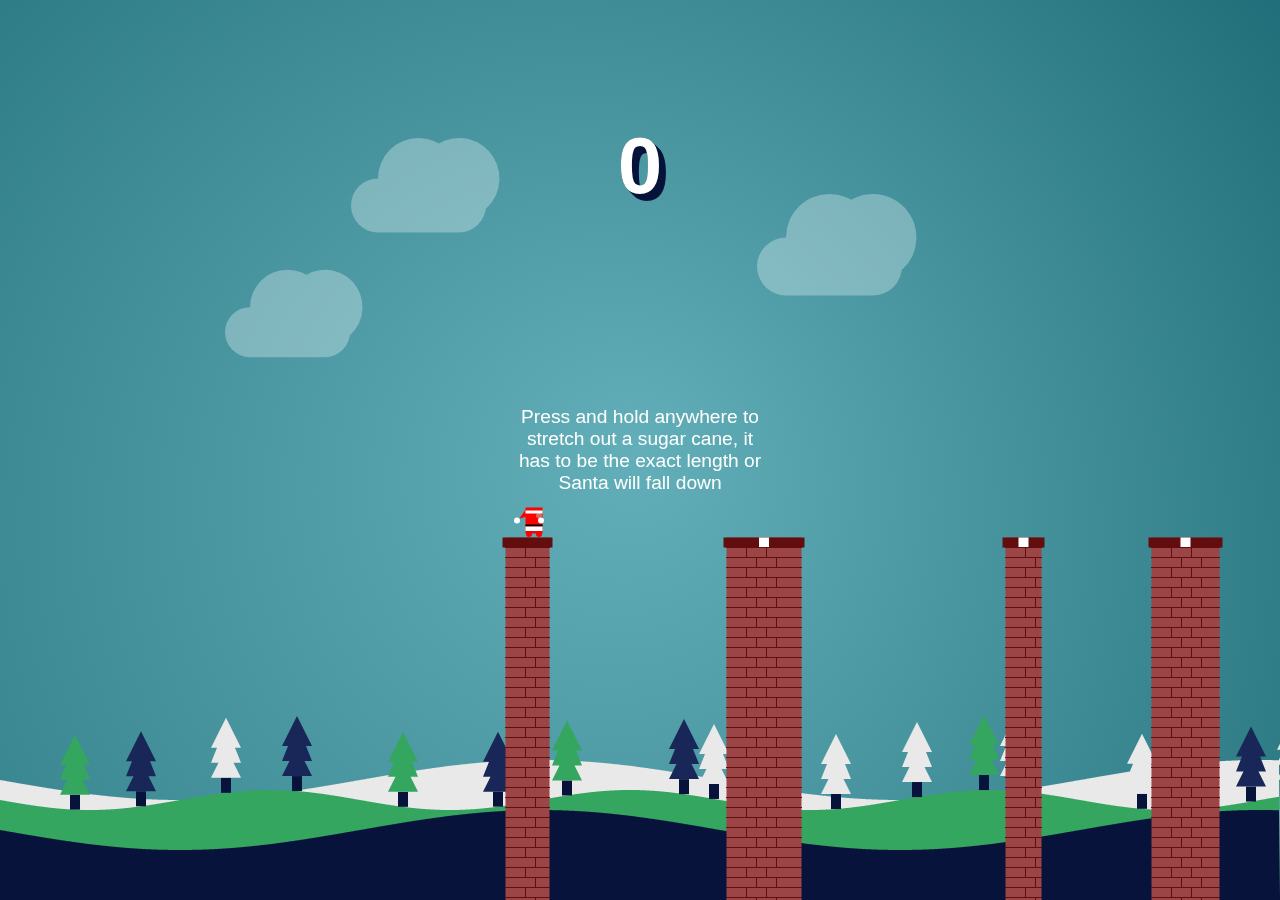
<file: Xmas/santa.html>
<!DOCTYPE html>
<html lang="en">
<head>
    <meta charset="UTF-8">
    <meta name="viewport" content="width=device-width, initial-scale=1.0">
    <title>Santa</title>
        <link rel="stylesheet" href="santa.css">
</head>
<body>
        <script src="santa.js"></script>
</body>
</html>
</file>
<file: Xmas/santa.css>
html,
body {
  height: 100%;
  margin: 0;
}

body {
  font-family: Arial, Verdana, sans-serif;
  cursor: grab;
  display: flex;
  justify-content: center;
  align-items: center;
  color: white;
  background-color: #1e1a33;
}

div,
i {
  user-select: none;
  pointer-events: none;
}

i {
  position: fixed;
  color: white;
  top: -10%;
  z-index: 9999;
  animation-name: snowflakes-fall, snowflakes-shake;
  animation-duration: 10s, 3s;
  animation-timing-function: linear, ease-in-out;
  animation-iteration-count: infinite, infinite;
  animation-play-state: running, running;
}

@keyframes snowflakes-fall {
  0% {
    top: -10%;
  }
  100% {
    top: 100%;
  }
}

@keyframes snowflakes-shake {
  0% {
    transform: translateX(0px);
  }
  50% {
    transform: translateX(80px);
  }
  100% {
    transform: translateX(0px);
  }
}
</file>
